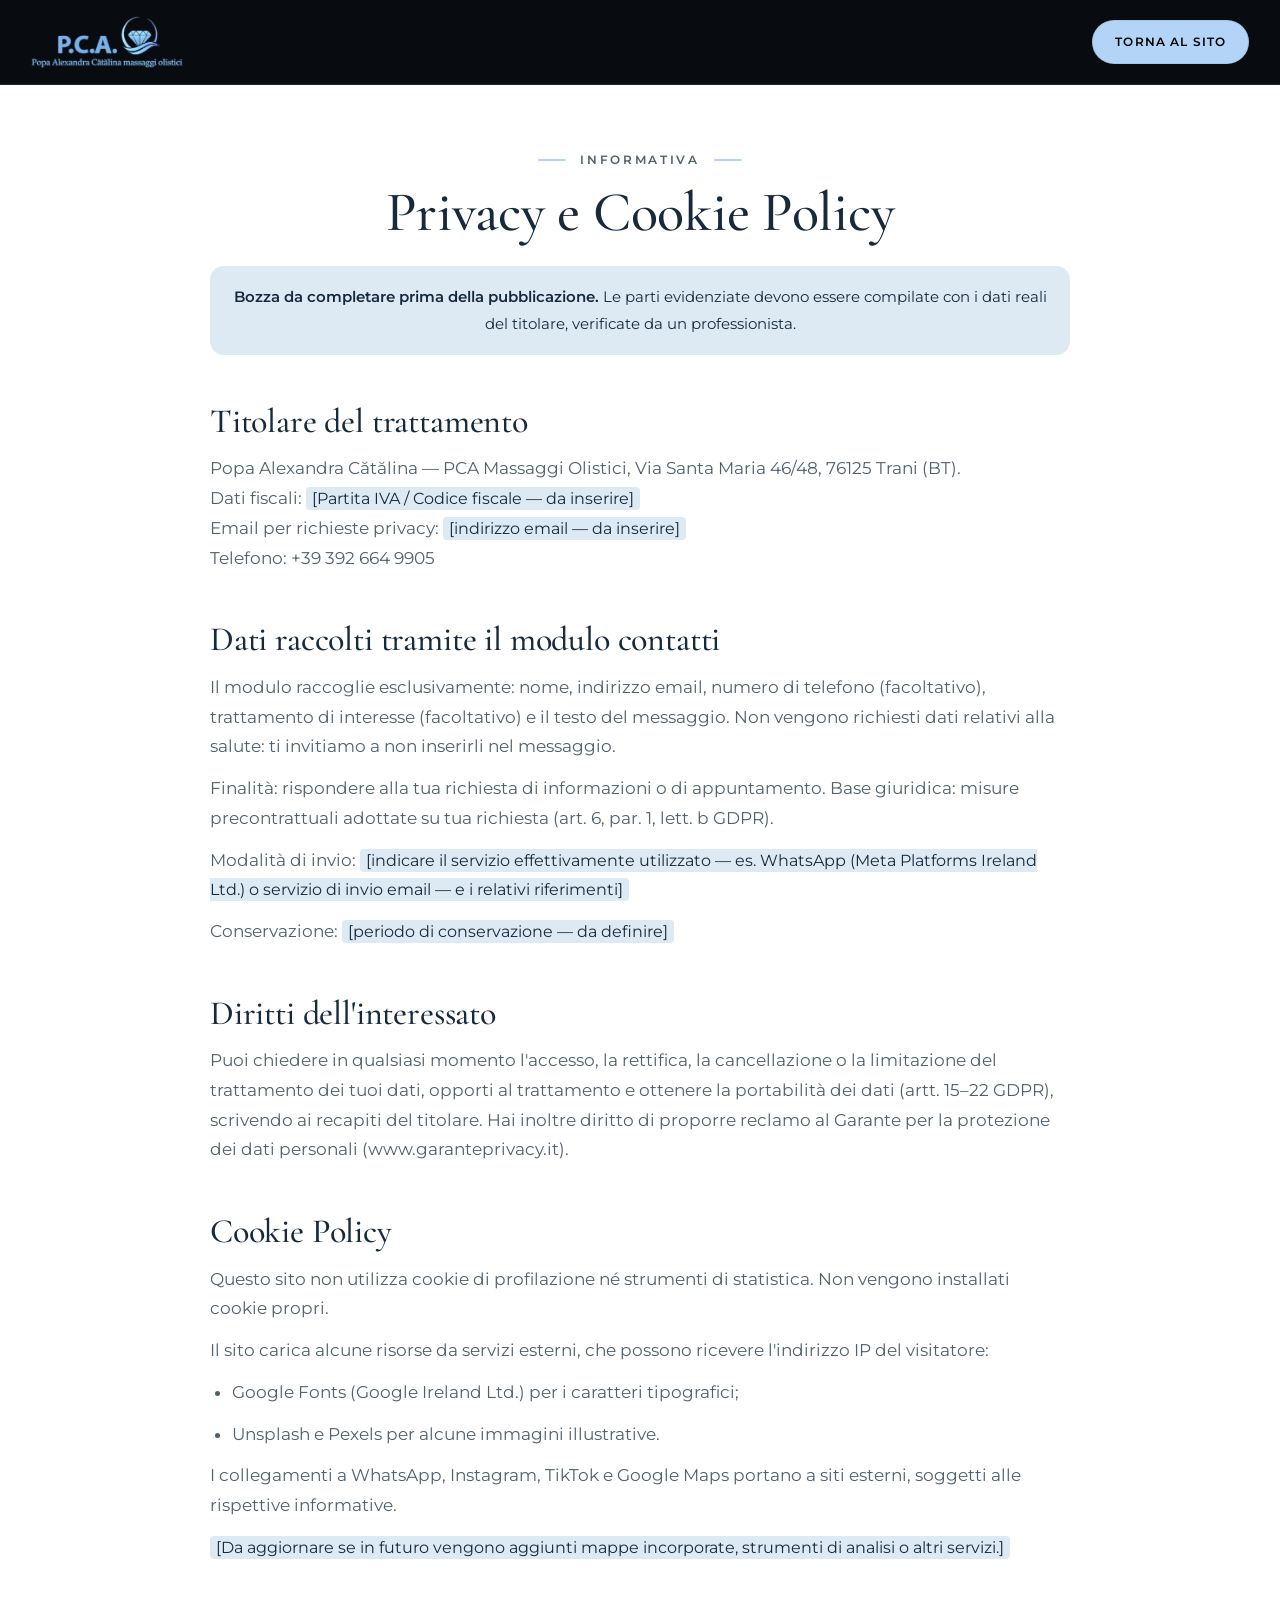
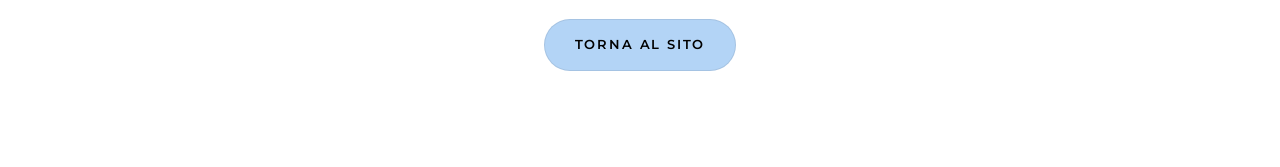
<file: privacy.html>
<!doctype html>
<html lang="it">
<head>
  <meta charset="utf-8">
  <meta name="viewport" content="width=device-width, initial-scale=1">
  <title>Privacy e Cookie Policy | PCA Massaggi Olistici</title>
  <meta name="robots" content="noindex">
  <link rel="icon" type="image/png" href="assets/img/logo-pca.png">
  <link rel="preconnect" href="https://fonts.googleapis.com">
  <link rel="preconnect" href="https://fonts.gstatic.com" crossorigin>
  <link href="https://fonts.googleapis.com/css2?family=Cormorant+Garamond:ital,wght@0,500;0,600;1,500&family=Montserrat:wght@400;500;600&display=swap" rel="stylesheet">
  <link rel="stylesheet" href="assets/css/style.css">
  <style>
    .legal { padding: 64px 0 96px; }
    .legal h1 { font-size: clamp(36px, 5vw, 56px); text-align: center; margin-bottom: 16px; }
    .legal h2 { font-size: clamp(26px, 3vw, 34px); margin: 48px 0 14px; }
    .legal p, .legal li { color: var(--slate); margin-bottom: 12px; }
    .legal ul { list-style: disc; padding-left: 22px; }
    .legal .todo { background: var(--powder); color: var(--night); padding: 2px 6px; border-radius: 4px; font-size: .92em; }
    .legal .draft { text-align: center; background: var(--powder); border-radius: var(--radius); padding: 18px 22px; color: var(--night); margin: 24px 0 8px; font-size: 15px; }
    .back { text-align: center; margin-top: 56px; }
  </style>
</head>
<body>
  <header class="site-header">
    <div class="header-inner">
      <a class="brand" href="index.html" aria-label="Torna alla home di PCA Massaggi Olistici">
        <img src="assets/img/logo-pca-700.webp" alt="Logo PCA — Popa Alexandra Cătălina massaggi olistici" width="700" height="239">
      </a>
      <a class="btn btn-accent btn-sm" href="index.html">Torna al sito</a>
    </div>
  </header>

  <main class="legal">
    <div class="container container-narrow">
      <p class="eyebrow" style="display:flex;justify-content:center">Informativa</p>
      <h1>Privacy e Cookie Policy</h1>
      <p class="draft"><strong>Bozza da completare prima della pubblicazione.</strong> Le parti evidenziate devono essere compilate con i dati reali del titolare, verificate da un professionista.</p>

      <h2>Titolare del trattamento</h2>
      <p>Popa Alexandra Cătălina — PCA Massaggi Olistici, Via Santa Maria 46/48, 76125 Trani (BT).<br>
      Dati fiscali: <span class="todo">[Partita IVA / Codice fiscale — da inserire]</span><br>
      Email per richieste privacy: <span class="todo">[indirizzo email — da inserire]</span><br>
      Telefono: +39 392 664 9905</p>

      <h2>Dati raccolti tramite il modulo contatti</h2>
      <p>Il modulo raccoglie esclusivamente: nome, indirizzo email, numero di telefono (facoltativo), trattamento di interesse (facoltativo) e il testo del messaggio. Non vengono richiesti dati relativi alla salute: ti invitiamo a non inserirli nel messaggio.</p>
      <p>Finalità: rispondere alla tua richiesta di informazioni o di appuntamento. Base giuridica: misure precontrattuali adottate su tua richiesta (art. 6, par. 1, lett. b GDPR).</p>
      <p>Modalità di invio: <span class="todo">[indicare il servizio effettivamente utilizzato — es. WhatsApp (Meta Platforms Ireland Ltd.) o servizio di invio email — e i relativi riferimenti]</span></p>
      <p>Conservazione: <span class="todo">[periodo di conservazione — da definire]</span></p>

      <h2>Diritti dell'interessato</h2>
      <p>Puoi chiedere in qualsiasi momento l'accesso, la rettifica, la cancellazione o la limitazione del trattamento dei tuoi dati, opporti al trattamento e ottenere la portabilità dei dati (artt. 15–22 GDPR), scrivendo ai recapiti del titolare. Hai inoltre diritto di proporre reclamo al Garante per la protezione dei dati personali (www.garanteprivacy.it).</p>

      <h2 id="cookie">Cookie Policy</h2>
      <p>Questo sito non utilizza cookie di profilazione né strumenti di statistica. Non vengono installati cookie propri.</p>
      <p>Il sito carica alcune risorse da servizi esterni, che possono ricevere l'indirizzo IP del visitatore:</p>
      <ul>
        <li>Google Fonts (Google Ireland Ltd.) per i caratteri tipografici;</li>
        <li>Unsplash e Pexels per alcune immagini illustrative.</li>
      </ul>
      <p>I collegamenti a WhatsApp, Instagram, TikTok e Google Maps portano a siti esterni, soggetti alle rispettive informative.</p>
      <p><span class="todo">[Da aggiornare se in futuro vengono aggiunti mappe incorporate, strumenti di analisi o altri servizi.]</span></p>

      <div class="back"><a class="btn btn-accent" href="index.html">Torna al sito</a></div>
    </div>
  </main>
</body>
</html>
</file>
<file: assets/css/style.css>
/* ==========================================================
   PCA Massaggi Olistici — foglio di stile
   Sfondi sezione (alternati): #FFFFFF · #B3D4F6 · #010101
   Accenti e CTA: #B3D4F6 — piccoli tocchi: #B68A45
   Header e footer: #080B10
   Palette di supporto: #FAF8F5 · #DDEAF3 · #75B3E6 · #172A3D · #52606D
   ========================================================== */

:root {
  --white: #FFFFFF;
  --accent: #B3D4F6;
  --ink: #010101;
  --gold: #B68A45;

  --warm: #FAF8F5;
  --powder: #DDEAF3;
  --diamond: #75B3E6;
  --night: #172A3D;
  --black: #080B10;
  --slate: #52606D;

  --line: rgba(23, 42, 61, 0.12);
  --line-strong: rgba(23, 42, 61, 0.22);
  --shadow-soft: 0 1px 2px rgba(1, 1, 1, 0.05), 0 14px 34px -20px rgba(1, 1, 1, 0.3);
  --shadow-hover: 0 2px 4px rgba(1, 1, 1, 0.06), 0 24px 46px -22px rgba(1, 1, 1, 0.42);

  --serif: "Cormorant Garamond", "Cormorant", Garamond, "Times New Roman", serif;
  --sans: "Montserrat", "Helvetica Neue", Arial, sans-serif;

  --radius: 14px;
  --radius-sm: 10px;
  --container: 1200px;
  --gutter: clamp(16px, 4vw, 40px);
  --section-y: clamp(80px, 10vw, 132px);
  --header-h: 84px;

  --ease: cubic-bezier(.22, .61, .36, 1);
  --t-fast: 220ms;
  --t-med: 380ms;

  /* tema di default (sezioni bianche) */
  --fg: var(--night);
  --text: var(--black);
  --muted: var(--slate);
  --rule: var(--accent);
  --em: var(--gold);
}

/* ---------- Reset essenziale ---------- */
*, *::before, *::after { box-sizing: border-box; }
html { -webkit-text-size-adjust: 100%; scroll-behavior: smooth; scroll-padding-top: var(--header-h); }
body {
  margin: 0; background: var(--white); color: var(--text);
  font-family: var(--sans); font-size: 17px; line-height: 1.75; font-weight: 400;
  -webkit-font-smoothing: antialiased; text-rendering: optimizeLegibility; overflow-x: hidden;
}
img { max-width: 100%; height: auto; display: block; }
a { color: inherit; }
ul, ol { margin: 0; padding: 0; list-style: none; }
h1, h2, h3, h4, p, figure, blockquote, dl, dd, address { margin: 0; }
address { font-style: normal; }
button, input, select, textarea { font: inherit; color: inherit; }

.container { width: 100%; max-width: calc(var(--container) + var(--gutter) * 2); margin: 0 auto; padding: 0 var(--gutter); }
.container-narrow { max-width: calc(860px + var(--gutter) * 2); }

.skip-link { position: absolute; left: 16px; top: -100px; z-index: 200; background: var(--accent); color: var(--ink); padding: 12px 18px; border-radius: 8px; text-decoration: none; }
.skip-link:focus { top: 12px; }

:focus-visible { outline: 2px solid var(--night); outline-offset: 3px; border-radius: 4px; }
.site-header :focus-visible, .bg-black :focus-visible, .site-footer :focus-visible { outline-color: var(--accent); }
.bg-sky :focus-visible { outline-color: var(--ink); }

/* ---------- Temi sezione ---------- */
.section { padding: var(--section-y) 0; position: relative; }
.bg-white { background: var(--white); }
.bg-sky {
  background: var(--accent);
  --fg: var(--ink); --text: var(--ink); --muted: #1E2C3A; --rule: var(--ink); --em: var(--ink);
}
.bg-black {
  background: var(--ink);
  --fg: var(--warm); --text: rgba(250, 248, 245, 0.88); --muted: rgba(250, 248, 245, 0.74); --rule: var(--accent); --em: var(--accent);
  color: var(--text);
}

/* ---------- Tipografia ---------- */
h1, h2, h3 { font-family: var(--serif); font-weight: 600; color: var(--fg); letter-spacing: -0.005em; }
h1 { font-size: clamp(38px, 5.1vw, 72px); line-height: 1.08; font-weight: 500; }
h2 { font-size: clamp(32px, 4.1vw, 54px); line-height: 1.1; font-weight: 500; }
h3 { font-size: clamp(23px, 2.1vw, 28px); line-height: 1.22; }
h2 em { font-style: italic; font-weight: 500; color: var(--em); }
strong { font-weight: 600; }

.eyebrow {
  display: inline-flex; align-items: center; gap: 14px;
  font-family: var(--sans); font-size: 12px; font-weight: 600;
  letter-spacing: 0.22em; text-transform: uppercase; color: var(--fg);
  margin-bottom: 20px;
}
.eyebrow::before, .eyebrow::after { content: ""; width: 28px; height: 2px; background: var(--rule); flex: none; border-radius: 2px; }

.section-head { text-align: center; max-width: 820px; margin: 0 auto clamp(48px, 6vw, 72px); }
.section-sub { margin: 22px auto 0; max-width: 640px; color: var(--muted); font-size: clamp(16px, 1.3vw, 18px); }

/* ---------- Pulsanti ---------- */
.btn {
  display: inline-flex; align-items: center; justify-content: center; gap: 10px;
  min-height: 52px; padding: 14px 30px; border-radius: 999px; border: 1px solid transparent;
  font-family: var(--sans); font-size: 13px; font-weight: 600; letter-spacing: 0.14em; text-transform: uppercase;
  text-decoration: none; text-align: center; line-height: 1.3; cursor: pointer;
  transition: background-color var(--t-fast) var(--ease), color var(--t-fast) var(--ease), border-color var(--t-fast) var(--ease), transform var(--t-fast) var(--ease), box-shadow var(--t-fast) var(--ease);
}
.btn:hover { transform: translateY(-1px); }
.btn-accent { background: var(--accent); color: var(--ink); border-color: rgba(1, 1, 1, 0.08); }
.btn-accent:hover { background: var(--ink); color: var(--accent); box-shadow: 0 10px 24px -14px rgba(1, 1, 1, 0.6); }
.site-header .btn-accent:hover { background: var(--warm); color: var(--ink); }
/* su sfondo azzurro la CTA si inverte per restare visibile */
.bg-sky .section-cta .btn-accent { background: var(--ink); color: var(--accent); }
.bg-sky .section-cta .btn-accent:hover { background: var(--night); color: var(--white); }
.btn-outline { background: rgba(255, 255, 255, 0.6); color: var(--ink); border-color: var(--ink); }
.btn-outline:hover { background: var(--ink); color: var(--accent); }
.btn-sm { min-height: 44px; padding: 10px 22px; font-size: 11.5px; letter-spacing: 0.1em; }
.btn-block { width: 100%; }
.btn-row { display: flex; flex-wrap: wrap; justify-content: center; gap: 14px; }
.section-cta { text-align: center; margin-top: clamp(44px, 5vw, 64px); }

.wave-mark {
  display: inline-block; width: 34px; height: 10px; flex: none;
  background: url("data:image/svg+xml,%3Csvg xmlns='http://www.w3.org/2000/svg' viewBox='0 0 34 10'%3E%3Cpath d='M1 6.5c4.5-4 9-4 13.5 0s9 4 13.5 0c1.8-1.6 3.6-2.4 5-2.6' fill='none' stroke='%23B68A45' stroke-width='1.5' stroke-linecap='round'/%3E%3C/svg%3E") center / contain no-repeat;
}

/* ==========================================================
   HEADER — stesso colore del footer
   ========================================================== */
.site-header {
  position: sticky; top: 0; z-index: 100;
  background: var(--black); border-bottom: 1px solid rgba(179, 212, 246, 0.14);
  transition: box-shadow var(--t-med) var(--ease);
}
.site-header.is-scrolled { box-shadow: 0 10px 30px -18px rgba(0, 0, 0, 0.7); }
.header-inner {
  height: var(--header-h); max-width: 1480px; margin: 0 auto; padding: 0 clamp(16px, 2.4vw, 36px);
  display: flex; align-items: center; justify-content: space-between; gap: clamp(16px, 2vw, 32px);
}
.brand { display: block; flex: none; }
.brand img { height: 58px; width: auto; }

.main-nav { flex: 1 1 auto; display: flex; justify-content: center; min-width: 0; }
.main-nav ul { display: flex; align-items: center; gap: clamp(14px, 1.45vw, 26px); }
.main-nav a:not(.btn) {
  position: relative; display: inline-block; padding: 8px 0; white-space: nowrap;
  font-size: 13px; font-weight: 500; letter-spacing: 0.03em; text-decoration: none; color: var(--warm);
  transition: color var(--t-fast) var(--ease);
}
.main-nav a:not(.btn)::after {
  content: ""; position: absolute; left: 0; right: 0; bottom: 2px; height: 1px; background: var(--accent);
  transform: scaleX(0); transform-origin: center; transition: transform var(--t-med) var(--ease);
}
.main-nav a:not(.btn):hover { color: var(--accent); }
.main-nav a:not(.btn):hover::after, .main-nav a.is-active::after { transform: scaleX(1); }
.main-nav a.is-active { color: var(--accent); }
.nav-cta-mobile { display: none; }
.header-cta { flex: none; }

.nav-toggle {
  display: none; width: 46px; height: 46px; border: 1px solid rgba(179, 212, 246, 0.45); border-radius: 50%;
  background: transparent; cursor: pointer; position: relative; padding: 0; flex: none;
}
.nav-toggle span { position: absolute; left: 13px; right: 13px; height: 1.5px; background: var(--accent); border-radius: 2px; transition: transform var(--t-med) var(--ease), opacity var(--t-fast) var(--ease); }
.nav-toggle span:nth-child(1) { top: 16px; }
.nav-toggle span:nth-child(2) { top: 22px; }
.nav-toggle span:nth-child(3) { top: 28px; }
.nav-toggle[aria-expanded="true"] span:nth-child(1) { transform: translateY(6px) rotate(45deg); }
.nav-toggle[aria-expanded="true"] span:nth-child(2) { opacity: 0; }
.nav-toggle[aria-expanded="true"] span:nth-child(3) { transform: translateY(-6px) rotate(-45deg); }

/* ==========================================================
   HERO — foto con overlay bianco
   ========================================================== */
.hero {
  position: relative; isolation: isolate; overflow: hidden;
  min-height: clamp(560px, calc(100svh - var(--header-h)), 800px);
  display: flex; align-items: center; text-align: center;
  padding: clamp(72px, 9vw, 120px) 0 clamp(72px, 8vw, 104px);
  --fg: var(--ink);
}
.hero-bg { position: absolute; inset: 0; width: 100%; height: 100%; object-fit: cover; object-position: 55% 40%; z-index: -2; }
.hero-overlay { position: absolute; inset: 0; z-index: -1; background: rgba(255, 255, 255, 0.8); }
.hero-content { display: flex; flex-direction: column; align-items: center; }
.hero h1 span { display: block; }
.hero .h1-a { color: var(--ink); }
.hero .h1-b { color: var(--gold); font-style: italic; }
.hero .eyebrow::before, .hero .eyebrow::after { background: var(--ink); height: 1px; }
.hero-sub { max-width: 620px; margin: 26px auto 38px; color: var(--ink); font-size: clamp(16px, 1.35vw, 19px); line-height: 1.7; }
.hero-note { display: inline-flex; align-items: center; gap: 12px; margin-top: 40px; font-size: 13px; letter-spacing: 0.08em; color: var(--ink); font-weight: 500; }
.hero .btn-accent { box-shadow: 0 10px 24px -16px rgba(1, 1, 1, 0.55); border-color: rgba(1, 1, 1, 0.14); }

/* ---------- CHI SIAMO ---------- */
.about {
  display: grid; grid-template-columns: minmax(0, 300px) minmax(0, 1fr);
  grid-template-areas: "head head" "photo text" "quote quote";
  column-gap: clamp(40px, 6vw, 88px); align-items: center; max-width: calc(1080px + var(--gutter) * 2);
}
.about-head { grid-area: head; }
.about-photo { grid-area: photo; display: flex; justify-content: center; align-self: start; padding-top: 12px; }
.about-text { grid-area: text; }
.quote { grid-area: quote; }

.photo-ring { position: relative; width: 100%; max-width: 300px; aspect-ratio: 1; border-radius: 50%; }
.photo-ring::before {
  content: ""; position: absolute; inset: -14px; border-radius: 50%; border: 2px solid var(--accent);
  clip-path: polygon(0 0, 100% 0, 100% 58%, 0 58%);
}
.photo-ring img { width: 100%; height: 100%; object-fit: cover; border-radius: 50%; box-shadow: var(--shadow-soft); }

.about-text p { color: var(--black); font-size: 17px; margin-bottom: 16px; }
.about-text p:last-child { margin-bottom: 0; }
.about-text strong { color: var(--black); font-weight: 600; }

.quote { margin: clamp(56px, 7vw, 84px) auto 0; max-width: 760px; text-align: center; }
.quote::before {
  content: ""; display: block; width: 34px; height: 10px; margin: 0 auto 22px;
  background: url("data:image/svg+xml,%3Csvg xmlns='http://www.w3.org/2000/svg' viewBox='0 0 34 10'%3E%3Cpath d='M1 6.5c4.5-4 9-4 13.5 0s9 4 13.5 0c1.8-1.6 3.6-2.4 5-2.6' fill='none' stroke='%23B68A45' stroke-width='1.5' stroke-linecap='round'/%3E%3C/svg%3E") center / contain no-repeat;
}
.quote p { font-family: var(--serif); font-style: italic; font-weight: 500; font-size: clamp(27px, 3vw, 38px); line-height: 1.3; color: var(--night); }
.quote cite {
  display: inline-flex; align-items: center; gap: 12px; margin-top: 18px;
  font-family: var(--sans); font-style: normal; font-size: 12px; font-weight: 600; letter-spacing: 0.22em; text-transform: uppercase; color: var(--night);
}
.quote cite::before, .quote cite::after { content: ""; width: 24px; height: 2px; background: var(--accent); border-radius: 2px; }

/* ---------- A CHI CI RIVOLGIAMO (azzurro) ---------- */
.audience-grid { display: grid; grid-template-columns: repeat(3, minmax(0, 1fr)); gap: clamp(18px, 2.4vw, 28px); }
.audience-card {
  background: var(--white); border-radius: var(--radius); padding: clamp(30px, 3.4vw, 44px) clamp(24px, 2.8vw, 36px);
  text-align: center; box-shadow: var(--shadow-soft); display: flex; flex-direction: column; align-items: center;
  transition: transform var(--t-med) var(--ease), box-shadow var(--t-med) var(--ease);
}
.audience-card:hover { transform: translateY(-3px); box-shadow: var(--shadow-hover); }
.audience-card h3 { margin: 22px 0 14px; text-wrap: balance; color: var(--night); }
.audience-card p { color: var(--slate); font-size: 16px; }
.card-mark {
  width: 48px; height: 48px; border-radius: 50%; background-color: var(--accent);
  background-image: url("data:image/svg+xml,%3Csvg xmlns='http://www.w3.org/2000/svg' viewBox='0 0 24 10'%3E%3Cpath d='M1 6c3.3-3 6.7-3 10 0s6.7 3 10 0c.8-.7 1.5-1.1 2-1.3' fill='none' stroke='%23010101' stroke-width='1.4' stroke-linecap='round'/%3E%3C/svg%3E");
  background-position: center; background-size: 22px 10px; background-repeat: no-repeat;
}

/* ---------- APPROCCIO (nero): composizione "orbita" ---------- */
.orbit {
  display: grid; grid-template-columns: minmax(0, 1fr) minmax(0, 380px) minmax(0, 1fr);
  align-items: center; gap: clamp(28px, 4vw, 64px); max-width: 1120px; margin: 0 auto;
}
.orbit-values { display: contents; }
.orbit-value { position: relative; max-width: 330px; }
.ov-1 { grid-column: 1; grid-row: 1; justify-self: end; text-align: right; }
.ov-3 { grid-column: 1; grid-row: 2; justify-self: end; text-align: right; }
.ov-2 { grid-column: 3; grid-row: 1; justify-self: start; }
.ov-4 { grid-column: 3; grid-row: 2; justify-self: start; }
.orbit-core { grid-column: 2; grid-row: 1 / span 2; }
.orbit-value h3 {
  font-family: var(--serif); font-size: clamp(26px, 2.4vw, 32px); font-weight: 600; font-style: italic; margin-bottom: 8px;
  display: flex; align-items: center; gap: 14px;
}
.orbit-value h3::before { content: ""; width: 40px; height: 1px; background: var(--accent); flex: none; order: -1; }
.orbit-value h3::after { content: ""; width: 7px; height: 7px; background: var(--accent); transform: rotate(45deg); flex: none; order: -2; }
.ov-1 h3, .ov-3 h3 { justify-content: flex-end; }
.ov-1 h3::before, .ov-3 h3::before { order: 1; }
.ov-1 h3::after, .ov-3 h3::after { order: 2; }
.orbit-value p { color: var(--muted); font-size: 16px; }

.orbit-core { position: relative; width: 100%; aspect-ratio: 1; display: grid; place-items: center; }
.orbit-rings { position: absolute; inset: 0; width: 100%; height: 100%; overflow: visible; }
.orbit-rings circle { fill: none; stroke: var(--accent); stroke-opacity: 0.35; stroke-width: 1; }
.orbit-rings circle:nth-child(3) { fill: var(--night); stroke: var(--accent); stroke-opacity: 0.9; }
.orbit-rings circle:nth-child(2) { stroke-opacity: 0.6; transform-origin: 200px 200px; animation: orbit-spin 60s linear infinite; }
.orbit-dots { transform-origin: 200px 200px; animation: orbit-spin 90s linear infinite; }
.orbit-dots circle { fill: var(--gold); stroke: none; }
.orbit-center { position: relative; text-align: center; }
.orbit-diamond { width: 46px; height: 34px; margin: 0 auto 12px; fill: none; stroke: var(--accent); stroke-width: 1.3; stroke-linejoin: round; }
.orbit-center p { font-family: var(--serif); font-size: clamp(30px, 3vw, 40px); line-height: 1.05; color: var(--warm); font-weight: 500; }
.orbit-center em { color: var(--accent); font-style: italic; }
@keyframes orbit-spin { to { transform: rotate(360deg); } }

/* ---------- SERVIZI (bianco) ---------- */
.service-grid { display: grid; grid-template-columns: repeat(4, minmax(0, 1fr)); grid-auto-rows: 1fr; gap: clamp(16px, 2vw, 24px); }
.service-card {
  background: var(--powder); border-radius: var(--radius); overflow: hidden;
  display: flex; flex-direction: column; box-shadow: var(--shadow-soft);
  transition: transform var(--t-med) var(--ease), box-shadow var(--t-med) var(--ease);
}
.service-card:hover { transform: translateY(-4px); box-shadow: var(--shadow-hover); }
.service-media { aspect-ratio: 4 / 3.4; overflow: hidden; background: var(--accent); flex: none; position: relative; }
.service-media::after { content: ""; position: absolute; left: 0; right: 0; bottom: 0; height: 3px; background: var(--accent); }
.service-media img { width: 100%; height: 100%; object-fit: cover; transition: transform 700ms var(--ease); }
.service-card:hover .service-media img { transform: scale(1.03); }
.service-body { padding: 26px 24px 30px; text-align: center; flex: 1; }
.service-body h3 { font-size: clamp(23px, 1.9vw, 26px); margin-bottom: 12px; text-wrap: balance; color: var(--night); }
.service-body p { color: var(--night); font-size: 15px; line-height: 1.7; }

/* ---------- COME FUNZIONA (azzurro): percorso animato ---------- */
.how { overflow: hidden; }
.how-glow {
  position: absolute; width: 760px; height: 760px; left: 50%; top: 58%; transform: translate(-50%, -50%);
  border-radius: 50%; pointer-events: none;
  background: radial-gradient(circle, rgba(255, 255, 255, 0.42) 0%, rgba(255, 255, 255, 0) 62%);
  animation: glow-drift 14s ease-in-out infinite alternate;
}
@keyframes glow-drift { from { transform: translate(-58%, -50%) scale(0.92); } to { transform: translate(-42%, -48%) scale(1.06); } }
.how .container { position: relative; }

.journey-wrap { position: relative; max-width: 1120px; margin: 0 auto; --progress: 0; }
.journey { display: grid; grid-template-columns: repeat(4, minmax(0, 1fr)); gap: clamp(20px, 3vw, 40px); position: relative; }
.journey-track {
  position: absolute; top: 36px; left: 12.5%; right: 12.5%; height: 1px;
  background: repeating-linear-gradient(90deg, rgba(1, 1, 1, 0.4) 0 6px, transparent 6px 12px);
}
.journey-fill { position: absolute; inset: 0; background: var(--ink); transform-origin: left center; transform: scaleX(var(--progress)); height: 2px; top: -0.5px; }
.journey-step { text-align: center; display: flex; flex-direction: column; align-items: center; opacity: 0.5; transform: translateY(14px); transition: opacity 600ms var(--ease), transform 600ms var(--ease); }
.journey-step.is-active { opacity: 1; transform: none; }
.journey-dot {
  position: relative; width: 72px; height: 72px; border-radius: 50%; display: grid; place-items: center; margin-bottom: 26px;
  background: var(--accent); border: 1px solid rgba(1, 1, 1, 0.4);
  transition: background-color 500ms var(--ease), border-color 500ms var(--ease), box-shadow 500ms var(--ease);
}
.journey-dot span { font-family: var(--serif); font-size: 26px; font-weight: 600; color: var(--ink); transition: color 500ms var(--ease); position: relative; z-index: 1; }
.journey-dot::before, .journey-dot::after { content: ""; position: absolute; inset: -1px; border-radius: 50%; border: 1px solid var(--ink); opacity: 0; pointer-events: none; }
.journey-step.is-active .journey-dot { background: var(--ink); border-color: var(--ink); box-shadow: 0 0 0 8px rgba(1, 1, 1, 0.08); }
.journey-step.is-active .journey-dot span { color: var(--accent); }
.journey-step:last-child.is-active .journey-dot span { color: var(--gold); }
.journey-step.is-active .journey-dot::before { animation: ripple 2.8s var(--ease) infinite; }
.journey-step.is-active .journey-dot::after { animation: ripple 2.8s var(--ease) 1.4s infinite; }
@keyframes ripple { 0% { transform: scale(1); opacity: 0.55; } 100% { transform: scale(1.9); opacity: 0; } }
.journey-step h3 { color: var(--ink); margin-bottom: 10px; }
.journey-step p { color: var(--muted); font-size: 16px; max-width: 26ch; }

/* ---------- DOVE SIAMO (nero) ---------- */
.address-box {
  display: flex; flex-direction: column; align-items: center; gap: 2px; text-align: center;
  width: fit-content; max-width: 100%; margin: 0 auto; padding: 30px 44px 32px;
  background: var(--night); color: var(--warm); border: 1px solid rgba(179, 212, 246, 0.35); border-radius: var(--radius);
  font-size: 17px; line-height: 1.6;
}
.address-icon { width: 30px; height: 30px; fill: none; stroke: var(--accent); stroke-width: 1.4; margin-bottom: 12px; }
.address-name { font-family: var(--serif); font-size: 26px; font-weight: 600; color: var(--warm); margin-bottom: 6px; }

/* ---------- FAQ (bianco) ---------- */
.faq { display: grid; gap: 12px; }
.faq-item { background: var(--powder); border-radius: var(--radius-sm); transition: box-shadow var(--t-med) var(--ease); }
.faq-item:hover { box-shadow: var(--shadow-soft); }
.faq-item h3 { font-family: var(--sans); font-size: inherit; font-weight: inherit; }
.faq-item button {
  width: 100%; display: flex; align-items: center; justify-content: space-between; gap: 24px;
  padding: 22px 26px; background: none; border: 0; cursor: pointer; text-align: left; border-radius: var(--radius-sm);
  font-family: var(--serif); font-size: clamp(20px, 1.9vw, 24px); font-weight: 600; line-height: 1.3; color: var(--night);
}
.faq-icon {
  flex: none; width: 34px; height: 34px; border-radius: 50%; border: 1px solid var(--night); position: relative;
  transition: background-color var(--t-fast) var(--ease), border-color var(--t-fast) var(--ease);
}
.faq-icon::before, .faq-icon::after {
  content: ""; position: absolute; left: 50%; top: 50%; width: 12px; height: 1.5px; background: var(--night);
  transform: translate(-50%, -50%); transition: transform var(--t-med) var(--ease);
}
.faq-icon::after { transform: translate(-50%, -50%) rotate(90deg); }
.faq-item button:hover .faq-icon { background: var(--accent); border-color: var(--accent); }
.faq-item button[aria-expanded="true"] .faq-icon { background: var(--accent); border-color: var(--accent); }
.faq-item button[aria-expanded="true"] .faq-icon::after { transform: translate(-50%, -50%) rotate(0deg); }
.faq-panel { display: grid; grid-template-rows: 0fr; transition: grid-template-rows var(--t-med) var(--ease); }
.faq-panel[hidden] { display: none; }
.faq-panel > div { overflow: hidden; }
.faq-panel.is-open { grid-template-rows: 1fr; }
.faq-panel p { color: var(--night); padding: 0 76px 24px 26px; max-width: 72ch; }
.faq-panel a { color: var(--night); font-weight: 600; text-underline-offset: 3px; }

/* ---------- CONTATTI (azzurro) ---------- */
.contact-form {
  max-width: 640px; margin: 0 auto; background: var(--warm); color: var(--night);
  border-radius: var(--radius); padding: clamp(24px, 3.6vw, 40px); box-shadow: 0 28px 60px -30px rgba(1, 1, 1, 0.45);
}
.field { margin-bottom: 18px; min-width: 0; }
.field-row { display: grid; grid-template-columns: 1fr 1fr; gap: 0 16px; }
.field label { display: block; font-size: 13px; font-weight: 600; letter-spacing: 0.04em; margin-bottom: 7px; color: var(--night); }
.optional { font-weight: 400; color: var(--slate); }
.field input[type="text"], .field input[type="email"], .field input[type="tel"], .field select, .field textarea {
  width: 100%; min-height: 48px; padding: 11px 15px; background: var(--white);
  border: 1px solid var(--line-strong); border-radius: var(--radius-sm);
  font-size: 16px; line-height: 1.5; color: var(--night);
  transition: border-color var(--t-fast) var(--ease), box-shadow var(--t-fast) var(--ease);
}
.field textarea { resize: vertical; min-height: 116px; }
.field input:focus, .field select:focus, .field textarea:focus { outline: none; border-color: var(--night); box-shadow: 0 0 0 3px rgba(179, 212, 246, 0.8); }
.select-wrap { position: relative; }
.select-wrap::after {
  content: ""; position: absolute; right: 18px; top: 50%; width: 8px; height: 8px; margin-top: -6px;
  border-right: 1.5px solid var(--night); border-bottom: 1.5px solid var(--night); transform: rotate(45deg); pointer-events: none;
}
.field select { appearance: none; -webkit-appearance: none; padding-right: 44px; text-overflow: ellipsis; }
.field.has-error input, .field.has-error textarea { border-color: #A3352B; }
.field-error { color: #A3352B; font-size: 13.5px; margin-top: 6px; line-height: 1.4; }
.field-error:empty { display: none; }
.field-check { display: grid; grid-template-columns: auto 1fr; gap: 12px; align-items: start; margin-bottom: 22px; }
.field-check input { width: 22px; height: 22px; margin: 2px 0 0; accent-color: var(--night); }
.field-check label { font-size: 13.5px; font-weight: 400; letter-spacing: 0; line-height: 1.55; color: var(--slate); margin: 0; }
.field-check label a { color: var(--night); font-weight: 600; text-underline-offset: 3px; }
.field-check .field-error { grid-column: 1 / -1; }
.contact-form .btn-accent { border-color: rgba(1, 1, 1, 0.14); }
.form-help { font-size: 13px; color: var(--slate); margin-top: 12px; line-height: 1.5; text-align: center; }
.form-help:empty { display: none; }
.form-status { margin-top: 14px; font-size: 15px; line-height: 1.55; border-radius: var(--radius-sm); }
.form-status:empty { display: none; }
.form-status.is-success { background: var(--powder); color: var(--night); padding: 14px 18px; border-left: 3px solid var(--night); }
.form-status.is-error { background: #F6E7E4; color: #7A271F; padding: 14px 18px; border-left: 3px solid #A3352B; }
.form-status a { color: inherit; font-weight: 600; }

/* ==========================================================
   FOOTER
   ========================================================== */
.site-footer { background: var(--black); color: rgba(250, 248, 245, 0.78); padding: clamp(64px, 8vw, 96px) 0 32px; font-size: 15px; line-height: 1.7; }
.footer-grid { display: grid; grid-template-columns: minmax(0, 1.5fr) repeat(3, minmax(0, 1fr)); gap: clamp(32px, 4vw, 64px); }
.footer-logo { width: 220px; height: auto; margin-bottom: 22px; }
.footer-name { font-family: var(--serif); font-size: 26px; font-weight: 600; color: var(--warm); line-height: 1.2; }
.footer-founder { font-size: 13px; letter-spacing: 0.08em; color: var(--gold); margin: 4px 0 14px; }
.footer-desc { max-width: 40ch; }
.footer-title { font-family: var(--sans); font-size: 12px; font-weight: 600; letter-spacing: 0.22em; text-transform: uppercase; color: var(--accent); margin-bottom: 16px; }
.footer-col p { margin-bottom: 14px; }
.footer-nav li { margin-bottom: 6px; }
.site-footer a { color: var(--warm); text-decoration: none; }
.site-footer a:hover { color: var(--accent); text-decoration: underline; text-underline-offset: 4px; }
.footer-closing {
  display: flex; flex-direction: column; align-items: center; gap: 14px; text-align: center;
  margin-top: clamp(48px, 6vw, 72px); padding-top: clamp(40px, 5vw, 56px); border-top: 1px solid rgba(250, 248, 245, 0.1);
}
.footer-closing p { font-family: var(--serif); font-size: clamp(24px, 2.6vw, 32px); color: var(--warm); line-height: 1.3; }
.footer-closing em { font-style: italic; color: var(--accent); }
.footer-bottom {
  display: flex; flex-wrap: wrap; justify-content: space-between; align-items: center; gap: 12px 24px;
  margin-top: 40px; padding-top: 24px; border-top: 1px solid rgba(250, 248, 245, 0.1); font-size: 13px; color: rgba(250, 248, 245, 0.62);
}
.footer-legal { display: flex; gap: 24px; }
.footer-legal a { color: rgba(250, 248, 245, 0.85); }

/* ==========================================================
   ANIMAZIONI
   ========================================================== */
.js .reveal { opacity: 0; transform: translateY(18px); transition: opacity 450ms var(--ease), transform 450ms var(--ease); }
.js .reveal.is-visible { opacity: 1; transform: none; }
html:not(.js) .journey-step { opacity: 1; transform: none; }

@media (prefers-reduced-motion: reduce) {
  html { scroll-behavior: auto; }
  *, *::before, *::after { transition-duration: 1ms !important; animation: none !important; }
  .js .reveal { opacity: 1; transform: none; }
  .journey-step { opacity: 1; transform: none; }
  .btn:hover, .service-card:hover, .audience-card:hover { transform: none; }
  .service-card:hover .service-media img { transform: none; }
}

/* ==========================================================
   RESPONSIVE
   ========================================================== */
@media (max-width: 1360px) {
  .brand img { height: 52px; }
  .main-nav a:not(.btn) { font-size: 12.5px; letter-spacing: 0.01em; }
  .header-cta { padding: 10px 16px; font-size: 11px; letter-spacing: 0.08em; }
}

@media (max-width: 1100px) {
  .service-grid { grid-template-columns: repeat(2, minmax(0, 1fr)); }
  .footer-grid { grid-template-columns: 1fr 1fr; }
  .footer-brand { grid-column: 1 / -1; }
}

/* Menu burger: solo su smartphone e tablet */
@media (max-width: 1279px) {
  :root { --header-h: 72px; }
  .brand img { height: 50px; }
  .header-cta { display: none; }
  .nav-toggle { display: inline-block; }
  .main-nav {
    position: fixed; top: var(--header-h); left: 0; right: 0; display: block;
    background: var(--black); border-bottom: 1px solid rgba(179, 212, 246, 0.14);
    box-shadow: 0 24px 40px -28px rgba(0, 0, 0, 0.8);
    padding: 8px var(--gutter) 28px;
    max-height: calc(100dvh - var(--header-h)); overflow-y: auto;
    opacity: 0; visibility: hidden; transform: translateY(-8px);
    transition: opacity var(--t-med) var(--ease), transform var(--t-med) var(--ease), visibility 0s linear var(--t-med);
  }
  .main-nav.is-open { opacity: 1; visibility: visible; transform: none; transition-delay: 0s; }
  .main-nav ul { flex-direction: column; align-items: stretch; gap: 0; max-width: 520px; margin: 0 auto; }
  .main-nav li { border-bottom: 1px solid rgba(250, 248, 245, 0.1); }
  .main-nav a:not(.btn) { display: block; padding: 14px 4px; font-size: 15px; text-align: center; }
  .main-nav a:not(.btn)::after { display: none; }
  .nav-cta-mobile { display: flex; width: 100%; max-width: 520px; margin: 22px auto 0; }
}

@media (max-width: 900px) {
  .about { grid-template-columns: 1fr; grid-template-areas: "photo" "head" "text" "quote"; }
  .about-photo { padding-top: 0; margin-bottom: 32px; }
  .photo-ring { max-width: 220px; }
  .audience-grid { grid-template-columns: 1fr; max-width: 560px; margin: 0 auto; }

  .orbit { grid-template-columns: 1fr; gap: 36px; max-width: 520px; }
  .orbit-core { grid-column: 1; grid-row: 1; width: min(280px, 76vw); justify-self: center; }
  .orbit-value, .ov-1, .ov-2, .ov-3, .ov-4 { grid-column: 1; grid-row: auto; justify-self: center; text-align: center; max-width: 440px; }
  .orbit-value h3, .ov-1 h3, .ov-3 h3 { flex-direction: column; justify-content: center; gap: 10px; }
  .orbit-value h3::before { display: none; }
  .orbit-value h3::after, .ov-1 h3::after, .ov-3 h3::after { order: -1; }
}

@media (max-width: 760px) {
  body { font-size: 16px; }
  .journey { grid-template-columns: 1fr; gap: 0; max-width: 460px; margin: 0 auto; }
  .journey-wrap { max-width: 460px; }
  .journey-track { top: 36px; bottom: 36px; left: 36px; right: auto; width: 1px; height: auto;
    background: repeating-linear-gradient(180deg, rgba(1, 1, 1, 0.4) 0 6px, transparent 6px 12px); }
  .journey-fill { width: 2px; height: auto; left: -0.5px; top: 0; transform-origin: center top; transform: scaleY(var(--progress)); }
  .journey-step { display: grid; grid-template-columns: 72px 1fr; column-gap: 22px; text-align: left; align-items: start; padding-bottom: 40px; transform: translateX(12px); }
  .journey-step:last-child { padding-bottom: 0; }
  .journey-step.is-active { transform: none; }
  .journey-dot { grid-row: span 2; margin-bottom: 0; }
  .journey-step h3 { margin: 16px 0 6px; }
}

@media (max-width: 640px) {
  :root { --header-h: 66px; --section-y: 76px; }
  h2 { font-size: clamp(30px, 8.4vw, 37px); }
  .brand img { height: 44px; }
  .hero { min-height: 0; padding: 72px 0 64px; }
  .hero-sub { margin: 20px auto 30px; }
  .hero-note { margin-top: 28px; font-size: 12.5px; flex-direction: column; gap: 8px; }
  .btn-row { flex-direction: column; align-items: stretch; width: 100%; max-width: 360px; margin-left: auto; margin-right: auto; }
  .btn-row .btn { width: 100%; }
  .btn { padding: 14px 22px; letter-spacing: 0.1em; }
  .eyebrow { font-size: 11px; letter-spacing: 0.18em; gap: 10px; }
  .eyebrow::before, .eyebrow::after { width: 18px; }
  .service-grid { grid-template-columns: 1fr; max-width: 460px; margin: 0 auto; }
  .service-media { aspect-ratio: 4 / 3; }
  .field-row { grid-template-columns: 1fr; }
  .faq-item button { padding: 18px 18px; gap: 14px; }
  .faq-panel p { padding: 0 18px 20px; }
  .address-box { padding: 26px 28px 28px; }
  .footer-grid { grid-template-columns: 1fr; text-align: center; }
  .footer-logo { margin: 0 auto 22px; }
  .footer-desc { margin: 0 auto; }
  .footer-bottom { flex-direction: column; text-align: center; }
}

@media (max-width: 360px) {
  :root { --gutter: 16px; }
  .brand img { height: 40px; }
  .btn { font-size: 12px; letter-spacing: 0.08em; }
}
</file>
